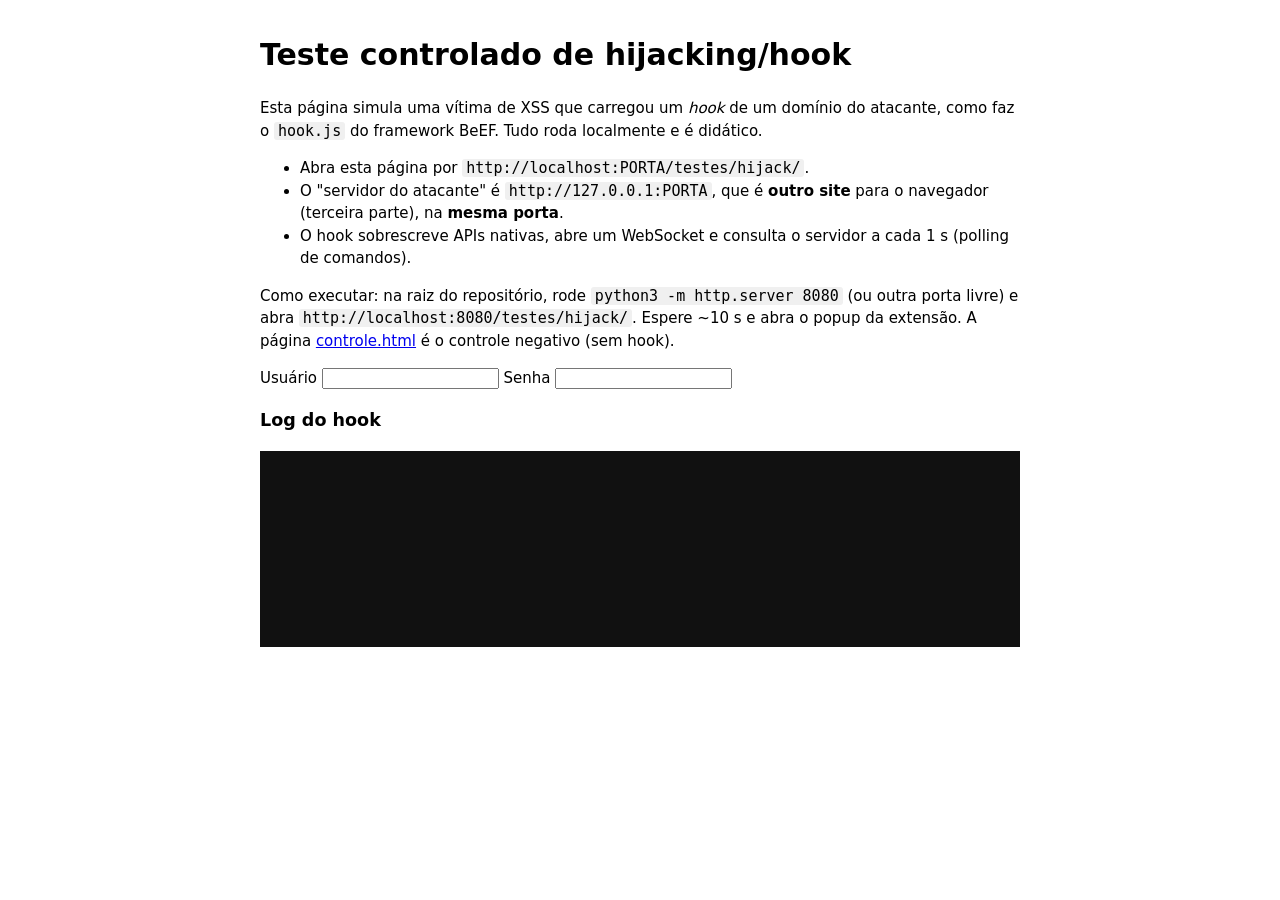
<file: testes/hijack/index.html>
<!DOCTYPE html>
<html lang="pt-BR">
<head>
  <meta charset="utf-8">
  <title>Teste controlado: navegador "fisgado" (simulação estilo BeEF)</title>
  <style>
    body { font: 15px/1.5 system-ui, sans-serif; max-width: 760px; margin: 2rem auto; padding: 0 1rem; }
    code { background: #f0f0f0; padding: 0 4px; border-radius: 3px; }
    #log { background: #111; color: #9f9; padding: 8px; font: 12px monospace; height: 180px; overflow: auto; white-space: pre-wrap; }
  </style>
</head>
<body>
  <h1>Teste controlado de hijacking/hook</h1>
  <p>
    Esta página simula uma vítima de XSS que carregou um <em>hook</em> de um domínio do atacante, como faz o
    <code>hook.js</code> do framework BeEF. Tudo roda localmente e é didático.
  </p>
  <ul>
    <li>Abra esta página por <code>http://localhost:PORTA/testes/hijack/</code>.</li>
    <li>O "servidor do atacante" é <code>http://127.0.0.1:PORTA</code>, que é <strong>outro site</strong> para o navegador (terceira parte), na <strong>mesma porta</strong>.</li>
    <li>O hook sobrescreve APIs nativas, abre um WebSocket e consulta o servidor a cada 1 s (polling de comandos).</li>
  </ul>
  <p>Como executar: na raiz do repositório, rode <code>python3 -m http.server 8080</code> (ou outra porta livre) e
    abra <code>http://localhost:8080/testes/hijack/</code>. Espere ~10 s e abra o popup da extensão.
    A página <a href="controle.html">controle.html</a> é o controle negativo (sem hook).</p>

  <form id="login">
    <label>Usuário <input name="user" autocomplete="off"></label>
    <label>Senha <input name="pass" type="password" autocomplete="off"></label>
  </form>

  <h3>Log do hook</h3>
  <div id="log"></div>

  <!--
    "XSS": injeta o hook a partir de 127.0.0.1 (outro site que localhost => 3ª parte),
    na MESMA porta em que a página está sendo servida. Assim o teste funciona em
    qualquer porta livre, sem depender de um valor fixo.
  -->
  <script>
    (function () {
      var s = document.createElement("script");
      s.src = location.protocol + "//127.0.0.1:" + (location.port || "80") + "/testes/hijack/hook.js";
      document.head.appendChild(s);
    })();
  </script>
</body>
</html>
</file>
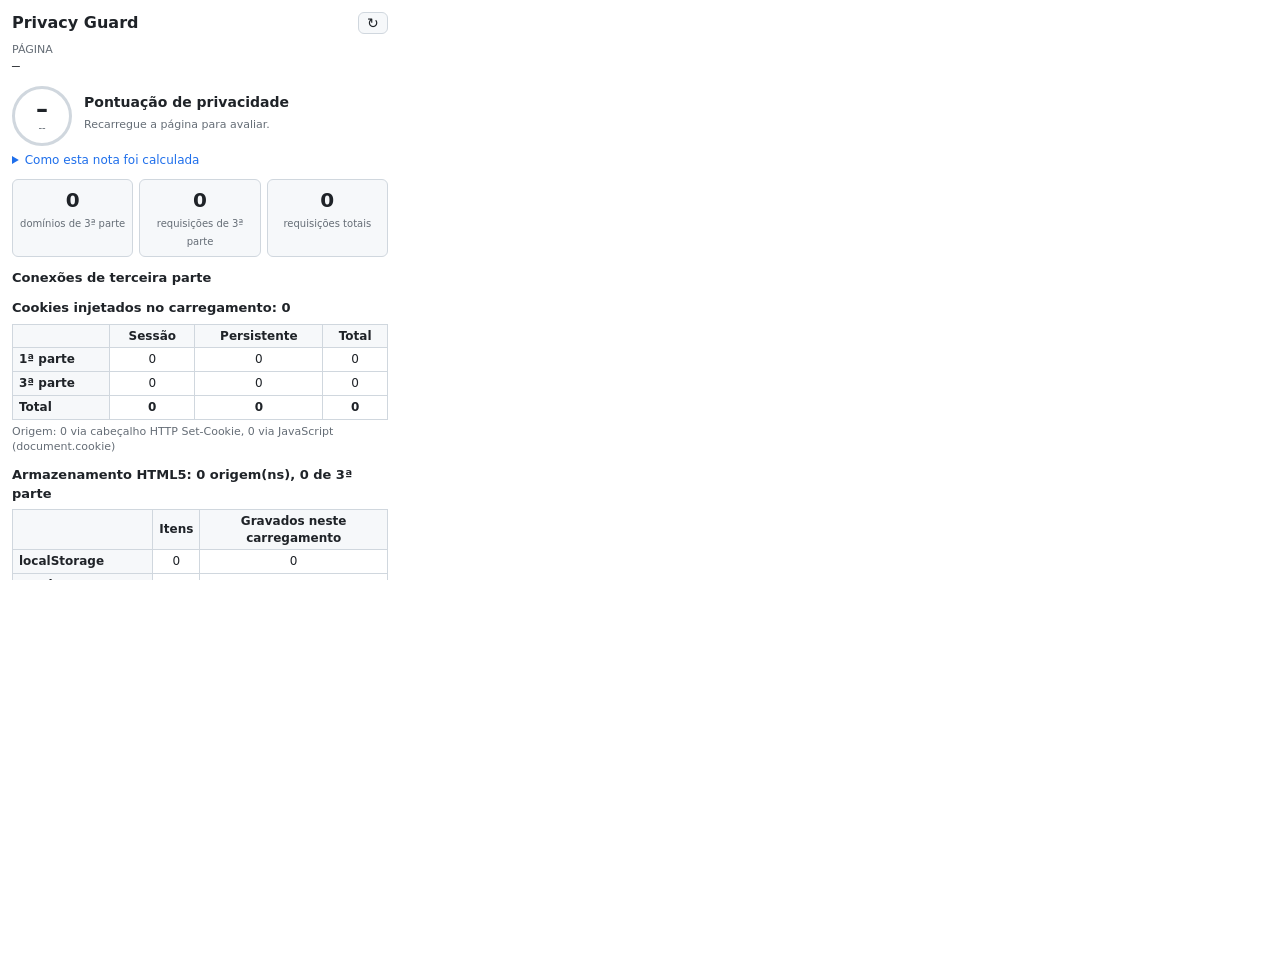
<file: popup/popup.html>
<!DOCTYPE html>
<html lang="pt-BR">
<head>
  <meta charset="utf-8">
  <title>Privacy Guard</title>
  <link rel="stylesheet" href="popup.css">
</head>
<body>
  <header>
    <h1>Privacy Guard</h1>
    <button id="refresh" title="Atualizar">&#x21bb;</button>
  </header>

  <section id="page">
    <div class="label">Página</div>
    <div id="page-site" class="mono">—</div>
  </section>

  <section id="score-section">
    <div id="score-box">
      <div id="score-ring"><span id="score-grade">–</span><small id="score-num">--</small></div>
      <div id="score-text">
        <strong>Pontuação de privacidade</strong>
        <p class="muted small" id="score-caption">Recarregue a página para avaliar.</p>
      </div>
    </div>
    <details id="score-details">
      <summary>Como esta nota foi calculada</summary>
      <table class="matrix" id="score-table">
        <thead><tr><th>Categoria</th><th>Qtd.</th><th>Desconto</th></tr></thead>
        <tbody></tbody>
      </table>
      <p class="muted small">Parte de 100. Desconto por categoria (peso × quantidade, com limite). Fingerprinting e hijacking pesam mais porque o usuário não consegue apagá-los. Faixas: A 80-100 · B 60-79 · C 40-59 · D 20-39 · E 0-19.</p>
    </details>
  </section>

  <section id="summary" class="grid">
    <div class="stat"><span id="n-third-domains">0</span><small>domínios de 3ª parte</small></div>
    <div class="stat"><span id="n-third-req">0</span><small>requisições de 3ª parte</small></div>
    <div class="stat"><span id="n-total-req">0</span><small>requisições totais</small></div>
  </section>

  <section>
    <h2>Conexões de terceira parte</h2>
    <p id="empty" class="muted" hidden>Nenhuma conexão de terceira parte observada.</p>
    <ul id="third-list"></ul>
  </section>

  <section>
    <h2>Cookies injetados no carregamento: <span id="n-cookies">0</span></h2>
    <table class="matrix">
      <thead>
        <tr><th></th><th>Sessão</th><th>Persistente</th><th>Total</th></tr>
      </thead>
      <tbody>
        <tr><th>1ª parte</th><td id="c-first-session">0</td><td id="c-first-persistent">0</td><td id="c-first">0</td></tr>
        <tr><th>3ª parte</th><td id="c-third-session">0</td><td id="c-third-persistent">0</td><td id="c-third">0</td></tr>
        <tr class="total"><th>Total</th><td id="c-session">0</td><td id="c-persistent">0</td><td id="c-total">0</td></tr>
      </tbody>
    </table>
    <p class="muted small">Origem: <span id="c-http">0</span> via cabeçalho HTTP Set-Cookie, <span id="c-js">0</span> via JavaScript (document.cookie)</p>
    <p id="cookies-empty" class="muted" hidden>Nenhum cookie injetado neste carregamento.</p>
    <ul id="cookie-list"></ul>
  </section>

  <section>
    <h2>Armazenamento HTML5: <span id="n-storage-origins">0</span> origem(ns), <span id="n-storage-third">0</span> de 3ª parte</h2>
    <table class="matrix">
      <thead>
        <tr><th></th><th>Itens</th><th>Gravados neste carregamento</th></tr>
      </thead>
      <tbody>
        <tr><th>localStorage</th><td id="s-local">0</td><td id="s-local-w">0</td></tr>
        <tr><th>sessionStorage</th><td id="s-session">0</td><td id="s-session-w">0</td></tr>
        <tr><th>IndexedDB (bancos)</th><td id="s-idb">0</td><td id="s-idb-w">0</td></tr>
      </tbody>
    </table>
    <p id="storage-empty" class="muted" hidden>Nenhum uso de armazenamento HTML5 observado.</p>
    <ul id="storage-list"></ul>
  </section>

  <section>
    <h2>Canvas fingerprint: <span id="canvas-status">não detectado</span></h2>
    <p class="muted small">
      Leituras de canvas sem padrão de fingerprint: <span id="canvas-benign">0</span>
    </p>
    <ul id="canvas-list"></ul>
  </section>

  <section>
    <h2>Bounce tracking: <span id="bounce-status">não detectado</span></h2>
    <ul id="bounce-list"></ul>
    <ul id="passed-ids"></ul>

    <h2>Parâmetros de rastreamento na URL: <span id="n-params">0</span></h2>
    <ul id="param-list"></ul>

    <h2>Cookie sync: <span id="sync-status">não detectado</span></h2>
    <ul id="sync-list"></ul>
  </section>

  <section>
    <h2>Hijacking / hook: <span id="hijack-status">nenhum indicador</span></h2>
    <p class="muted small">APIs nativas sobrescritas por scripts da página: <span id="n-globals">0</span></p>
    <ul id="globals-list"></ul>
    <p class="muted small">WebSocket para terceiros: <span id="n-ws">0</span></p>
    <ul id="ws-list"></ul>
    <p class="muted small">Polling periódico para terceiros: <span id="n-poll">0</span></p>
    <ul id="poll-list"></ul>
  </section>

  <section id="blocklist-section">
    <h2>Lista de bloqueio personalizada</h2>
    <p class="muted small">Requisições a estes domínios são canceladas em todas as páginas.</p>
    <div id="block-add">
      <input id="block-input" type="text" placeholder="ex.: doubleclick.net" autocomplete="off">
      <button id="block-add-btn">Bloquear</button>
    </div>
    <ul id="block-list"></ul>
    <p id="blocked-here" class="muted small" hidden></p>
  </section>

  <p id="no-data" class="muted" hidden>
    Sem dados para esta aba. Recarregue a página (F5) com a extensão ativa.
  </p>

  <script src="popup.js"></script>
</body>
</html>
</file>
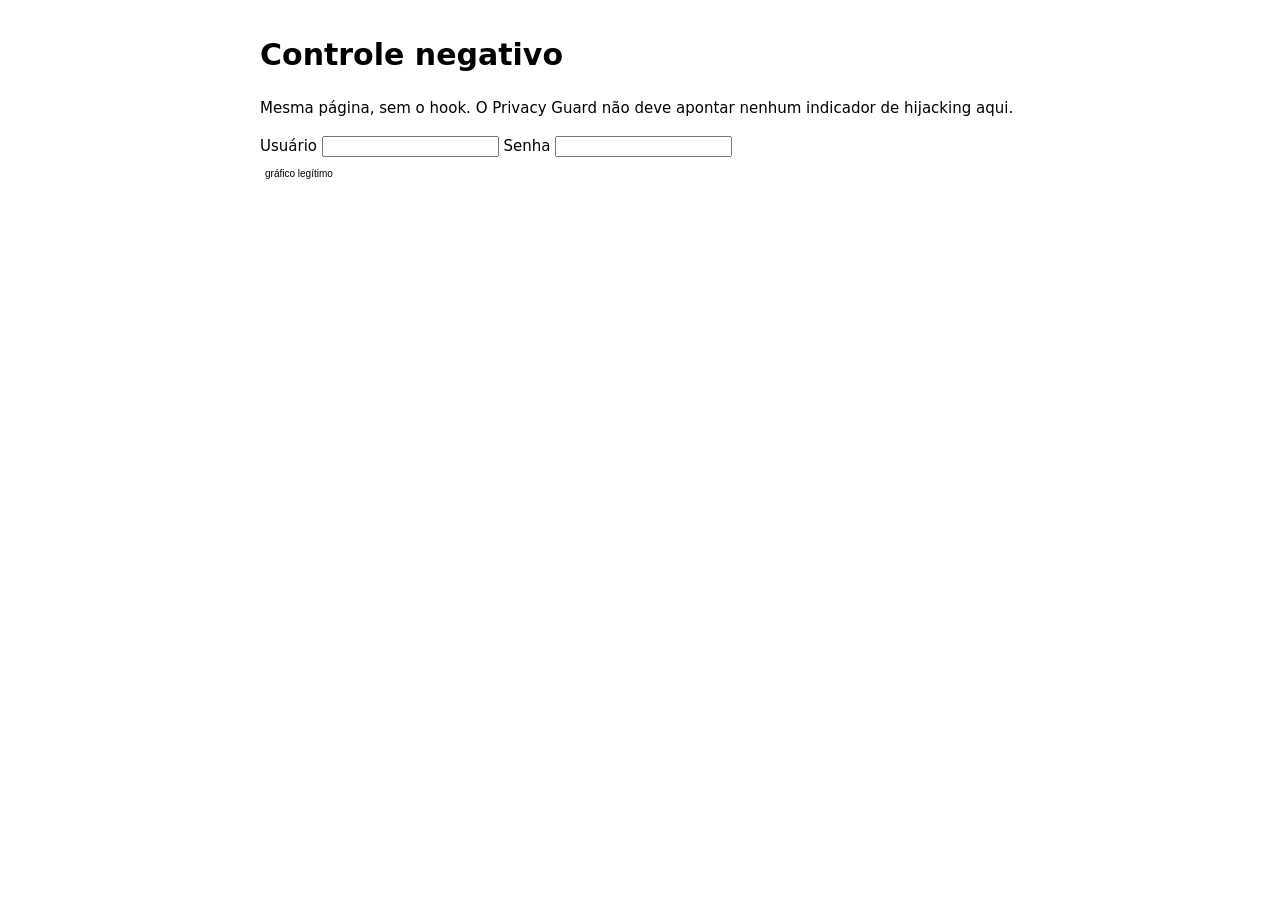
<file: testes/hijack/controle.html>
<!DOCTYPE html>
<html lang="pt-BR">
<head>
  <meta charset="utf-8">
  <title>Controle negativo (sem hook)</title>
  <style>body { font: 15px/1.5 system-ui, sans-serif; max-width: 760px; margin: 2rem auto; padding: 0 1rem; }</style>
</head>
<body>
  <h1>Controle negativo</h1>
  <p>Mesma página, sem o hook. O Privacy Guard não deve apontar nenhum indicador de hijacking aqui.</p>
  <form>
    <label>Usuário <input name="user"></label>
    <label>Senha <input name="pass" type="password"></label>
  </form>
  <canvas id="c" width="200" height="40"></canvas>
  <script>
    // Uso normal de APIs (inclusive as que a extensão instrumenta): não é hijacking.
    localStorage.setItem("preferencia", "tema-claro");
    const ctx = document.getElementById("c").getContext("2d");
    ctx.fillText("gráfico legítimo", 5, 20);
    document.querySelector("input").addEventListener("keydown", () => {});
    fetch("controle.html", { cache: "no-store" });
  </script>
</body>
</html>
</file>
<file: popup/popup.css>
:root {
  --bg: #ffffff;
  --fg: #1f2328;
  --muted: #656d76;
  --border: #d0d7de;
  --card: #f6f8fa;
  --accent: #1f6feb;
  --warn: #bf8700;
}

@media (prefers-color-scheme: dark) {
  :root {
    --bg: #0d1117;
    --fg: #e6edf3;
    --muted: #8d96a0;
    --border: #30363d;
    --card: #161b22;
    --accent: #58a6ff;
    --warn: #d29922;
  }
}

* { box-sizing: border-box; }

html, body { overflow-x: hidden; }

body {
  margin: 0;
  width: 400px;
  max-height: 580px;
  padding: 12px;
  background: var(--bg);
  color: var(--fg);
  font: 13px/1.4 system-ui, -apple-system, "Segoe UI", sans-serif;
}

header {
  display: flex;
  align-items: center;
  justify-content: space-between;
  margin-bottom: 8px;
}

h1 { font-size: 16px; margin: 0; }
h2 { font-size: 13px; margin: 12px 0 6px; }

button {
  background: var(--card);
  color: var(--fg);
  border: 1px solid var(--border);
  border-radius: 6px;
  padding: 2px 8px;
  cursor: pointer;
  font-size: 14px;
}

.label { color: var(--muted); font-size: 11px; text-transform: uppercase; }
.mono { font-family: ui-monospace, "SF Mono", Consolas, monospace; word-break: break-all; }
.muted { color: var(--muted); }

.grid {
  display: grid;
  grid-template-columns: repeat(3, 1fr);
  gap: 6px;
  margin-top: 10px;
}

.stat {
  background: var(--card);
  border: 1px solid var(--border);
  border-radius: 6px;
  padding: 6px;
  text-align: center;
}
.stat span { display: block; font-size: 20px; font-weight: 600; }
.stat small { color: var(--muted); font-size: 10px; }

ul { list-style: none; margin: 0; padding: 0; }

#third-list li {
  border: 1px solid var(--border);
  border-radius: 6px;
  padding: 6px 8px;
  margin-bottom: 4px;
}
#third-list .row { display: flex; justify-content: space-between; gap: 8px; }
#third-list .site { font-weight: 600; }
#third-list .count { color: var(--warn); font-weight: 600; white-space: nowrap; }
#third-list .detail { color: var(--muted); font-size: 11px; }

.small { font-size: 11px; margin: 4px 0 6px; }

.matrix {
  width: 100%;
  border-collapse: collapse;
  font-size: 12px;
}
.matrix th, .matrix td {
  border: 1px solid var(--border);
  padding: 3px 6px;
  text-align: center;
}
.matrix thead th, .matrix tbody th { background: var(--card); font-weight: 600; }
.matrix tbody th { text-align: left; }
.matrix tr.total td, .matrix tr.total th { font-weight: 700; }

#cookie-list li {
  border-bottom: 1px solid var(--border);
  padding: 4px 0;
}
#cookie-list .row { display: flex; justify-content: space-between; gap: 8px; }
#cookie-list .name { font-weight: 600; word-break: break-all; }
#cookie-list .detail { color: var(--muted); font-size: 11px; }

.tags { display: flex; gap: 4px; flex-shrink: 0; }
.tag {
  font-size: 10px;
  border-radius: 4px;
  padding: 0 5px;
  border: 1px solid var(--border);
  white-space: nowrap;
}
.tag.third { color: #fff; background: #d1242f; border-color: #d1242f; }
.tag.first { color: var(--fg); background: var(--card); }
.tag.persistent { color: var(--warn); border-color: var(--warn); }
.tag.session { color: var(--muted); }
.tag.written { color: var(--accent); border-color: var(--accent); }

#storage-list > li {
  border: 1px solid var(--border);
  border-radius: 6px;
  padding: 6px 8px;
  margin-top: 6px;
}
#storage-list .row { display: flex; justify-content: space-between; gap: 8px; }
#storage-list .origin { font-weight: 600; word-break: break-all; }
#storage-list .detail { color: var(--muted); font-size: 11px; }
#storage-list details { margin-top: 4px; }
#storage-list summary { cursor: pointer; font-size: 12px; }
#storage-list .items li {
  display: flex;
  justify-content: space-between;
  gap: 6px;
  font-size: 11px;
  padding: 2px 0;
  border-bottom: 1px dotted var(--border);
}
#storage-list .items .k { word-break: break-all; }
#storage-list .items .v { color: var(--muted); word-break: break-all; text-align: right; max-width: 55%; }

#canvas-status.detected { color: #d1242f; }
#canvas-list li {
  border: 1px solid #d1242f;
  border-radius: 6px;
  padding: 6px 8px;
  margin-bottom: 4px;
}
#canvas-list .row { display: flex; justify-content: space-between; gap: 8px; }
#canvas-list .script { font-weight: 600; word-break: break-all; }
#canvas-list .detail { color: var(--muted); font-size: 11px; word-break: break-all; }

#bounce-status.detected, #sync-status.detected { color: #d1242f; }
#bounce-list li, #sync-list li, #passed-ids li, #param-list li {
  border: 1px solid var(--border);
  border-radius: 6px;
  padding: 6px 8px;
  margin-bottom: 4px;
}
#bounce-list li, #sync-list li { border-color: #d1242f; }
#bounce-list .row, #sync-list .row, #param-list .row { display: flex; justify-content: space-between; gap: 8px; }
#bounce-list .site, #sync-list .site, #param-list .name, #passed-ids .name { font-weight: 600; word-break: break-all; }
#bounce-list .detail, #sync-list .detail, #param-list .detail, #passed-ids .detail {
  color: var(--muted);
  font-size: 11px;
  word-break: break-all;
}
.tag.click { color: #fff; background: #d1242f; border-color: #d1242f; }
.tag.email { color: var(--warn); border-color: var(--warn); }
.tag.campaign { color: var(--muted); }

#hijack-status.detected { color: #d1242f; }
#globals-list li, #ws-list li, #poll-list li {
  border: 1px solid #d1242f;
  border-radius: 6px;
  padding: 6px 8px;
  margin-bottom: 4px;
}
#globals-list .row, #ws-list .row, #poll-list .row { display: flex; justify-content: space-between; gap: 8px; }
#globals-list .api, #ws-list .site, #poll-list .site { font-weight: 600; word-break: break-all; }
#globals-list .detail, #ws-list .detail, #poll-list .detail {
  color: var(--muted);
  font-size: 11px;
  word-break: break-all;
}
#globals-list pre {
  margin: 4px 0 0;
  padding: 4px;
  background: var(--card);
  border-radius: 4px;
  font-size: 10px;
  white-space: pre-wrap;
  word-break: break-all;
  max-height: 80px;
  overflow: auto;
}

/* Etapa 7: score */
#score-box { display: flex; align-items: center; gap: 12px; margin-top: 10px; }
#score-ring {
  width: 60px; height: 60px; flex-shrink: 0;
  border-radius: 50%;
  display: flex; flex-direction: column; align-items: center; justify-content: center;
  border: 3px solid var(--border);
}
#score-ring span { font-size: 24px; font-weight: 700; line-height: 1; }
#score-ring small { font-size: 10px; color: var(--muted); }
#score-section.grade-A #score-ring { border-color: #1a7f37; }
#score-section.grade-A #score-grade { color: #1a7f37; }
#score-section.grade-B #score-ring { border-color: #4a9c2e; }
#score-section.grade-C #score-ring { border-color: #bf8700; }
#score-section.grade-C #score-grade { color: #bf8700; }
#score-section.grade-D #score-ring, #score-section.grade-E #score-ring { border-color: #d1242f; }
#score-section.grade-D #score-grade, #score-section.grade-E #score-grade { color: #d1242f; }
#score-text strong { font-size: 14px; }
#score-details summary { cursor: pointer; font-size: 12px; color: var(--accent); margin-top: 6px; }
#score-table td:last-child { color: #d1242f; font-weight: 600; }

/* Etapa 7: lista de bloqueio */
#block-add { display: flex; gap: 6px; margin: 6px 0; }
#block-input {
  flex: 1; padding: 4px 8px; border-radius: 6px;
  border: 1px solid var(--border); background: var(--bg); color: var(--fg);
  font-size: 12px; font-family: ui-monospace, monospace;
}
#block-add-btn { white-space: nowrap; }
#block-list li {
  display: flex; justify-content: space-between; align-items: center; gap: 8px;
  border: 1px solid var(--border); border-radius: 6px;
  padding: 4px 8px; margin-bottom: 4px;
}
#block-list .dom { font-family: ui-monospace, monospace; word-break: break-all; }
#block-list button, #third-list .block-btn {
  font-size: 11px; padding: 1px 8px; border-radius: 4px; cursor: pointer;
  background: var(--card); color: var(--fg); border: 1px solid var(--border);
}
#third-list .block-btn { color: #d1242f; border-color: #d1242f; }
#third-list .block-btn.blocked { color: #1a7f37; border-color: #1a7f37; }
#third-list .head { display: flex; justify-content: space-between; align-items: center; gap: 8px; }
</file>
